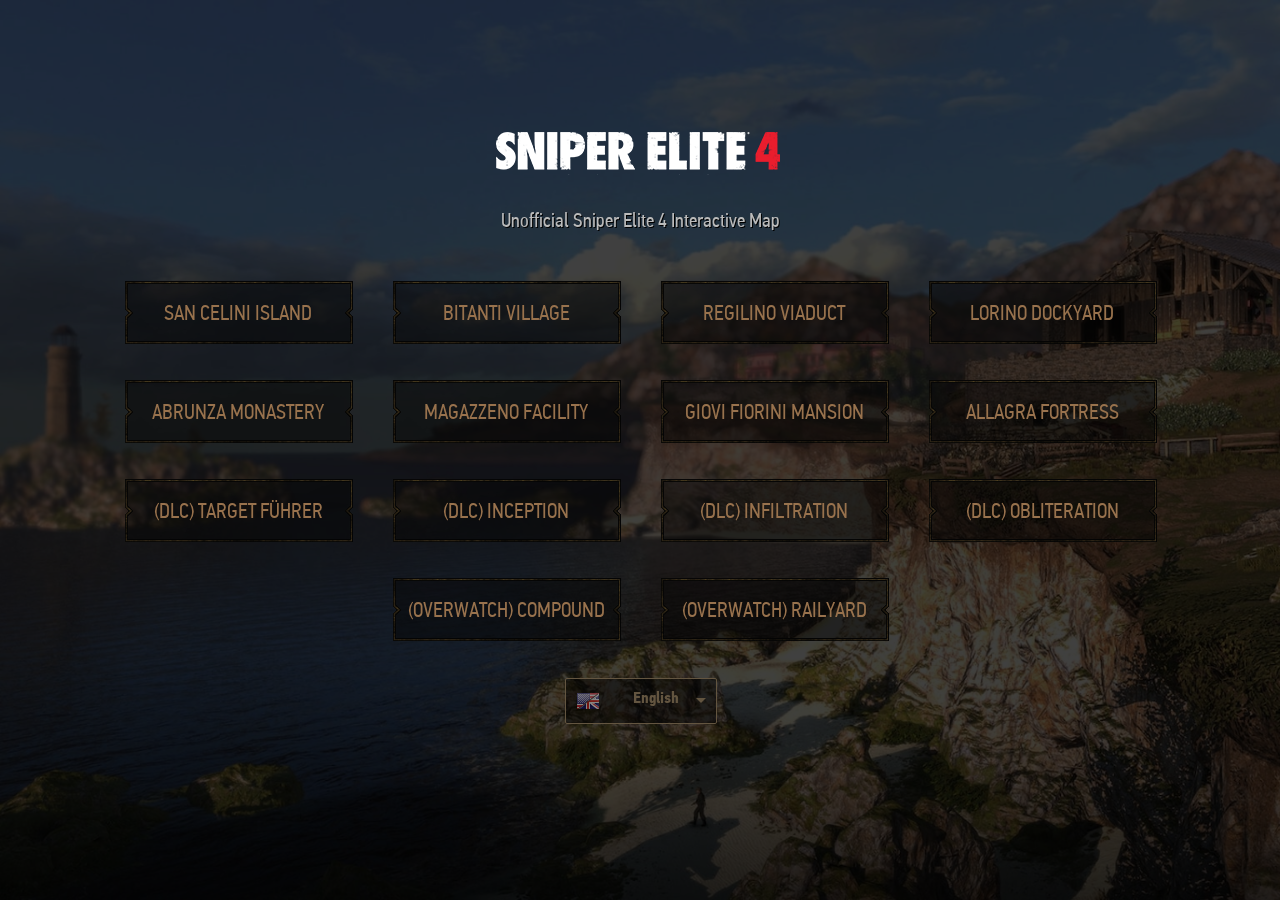
<file: home.html>
<!DOCTYPE html>
<html lang="en">
<head>
    <title>Sniper Elite 4 Interactive Map</title>
    <meta http-equiv="X-UA-Compatible" content="IE=edge"/>
    <meta charset="utf-8"/>
    <meta name="viewport" content="width=device-width,initial-scale=1.0"/>

    <meta property="og:title" content="Sniper Elite 4 Interactive Map"/>
    <meta property="og:type" content="website"/>
    <meta property="og:url" content="http://sniperelite4maps.de"/>
    <meta property="og:image" content="http://se4.frucost.net/files/images/preview.jpg"/>
    <meta property="og:description"
          content="An interactive map with all Sniper Elite 4 collectibles. Includes all collectible documents, as well as deadeye targets (stone eagles), mission markers and generator locations."/>

    <meta name="description"
          content="An interactive map with all Sniper Elite 4 collectibles. Includes all collectible documents, as well as deadeye targets (stone eagles), mission markers and generator locations."/>
    <meta name="keywords"
          content="Sniper Elite 4, Sniper Elite 4 map, Sniper Elite 4 interactive map, collectibles, letters from home, letters to home, last letters, misc. documents, duty rosters, sniper reports, deadeye targets"/>

    <meta name="twitter:card" content="summary_large_image"/>
    <meta name="twitter:title" content="Sniper Elite 4 Interactive Map"/>
    <meta name="twitter:image" content="http://se4.frucost.net/files/images/preview.jpg"/>
    <meta name="twitter:description"
          content="An interactive map with all Sniper Elite 4 collectibles. Includes all collectible documents, as well as deadeye targets (stone eagles), mission markers and generator locations."/>

    <link type="text/css" rel="stylesheet" href="files/styles/home.min.css"/>
    <link type="text/css" rel="stylesheet" href="files/styles/font-awesome.min.css"/>
    <link rel="icon" href="files/images/favicon.png" type="image/png"/>
    <script type="text/javascript" src="files/scripts/vendor.bundle.js"></script>
    <script type="text/javascript" src="files/scripts/lang-global.js"></script>
</head>
<body>
<div class="background">
    <img class="background" id="background" alt="background image"
         src="/files/images/backgrounds/m01-san-celini-island.jpg"/>
    <img class="background" id="background-fade-layer" alt=""
         src="/files/images/backgrounds/m01-san-celini-island.jpg"/>
    <div class="background" id="background-darken-layer"></div>
</div>
<div id="wrap">
    <div id="wrap2">
        <div id="content">
            <div id="logo"></div>
            <div id="text" data-i18n="[html]home.tagline">Unofficial Sniper Elite 4 Interactive Map</div>
            <ul id="nav">
                <li class="enabled" data-map-name="m01-san-celini-island">
                    <a href="a/">
                        <span data-i18n="[html]maps.m01-san-celini-island">San Celini Island</span>
                    </a>
                </li>
                <li class="enabled" data-map-name="m02-bitanti-village">
                    <a href="b/">
                        <span data-i18n="[html]maps.m02-bitanti-village">Bitanti Village</span>
                    </a>
                </li>
                <li class="enabled" data-map-name="m03-regilino-viaduct">
                    <a href="c/">
                        <span data-i18n="[html]maps.m03-regilino-viaduct">Regilino Viaduct</span>
                    </a>
                </li>
                <li class="enabled" data-map-name="m04-lorino-dockyard">
                    <a href="d/">
                        <span data-i18n="[html]maps.m04-lorino-dockyard">Lorino Dockyard</span>
                    </a>
                </li>
                <li class="enabled" data-map-name="m05-abrunza-monastery">
                    <a href="e/">
                        <span data-i18n="[html]maps.m05-abrunza-monastery">Abrunza Monastery</span>
                    </a>
                </li>
                <li class="enabled" data-map-name="m06-magazzeno-facility">
                    <a href="f/">
                        <span data-i18n="[html]maps.m06-magazzeno-facility">Magazzeno Facility</span>
                    </a>
                </li>
                <li class="enabled" data-map-name="m07-giovi-fiorini-mansion">
                    <a href="g/">
                        <span data-i18n="[html]maps.m07-giovi-fiorini-mansion">Giovi Fiorini Mansion</span>
                    </a>
                </li>
                <li class="enabled" data-map-name="m08-allagra-fortress">
                    <a href="h/">
                        <span data-i18n="[html]maps.m08-allagra-fortress">Allagra Fortress</span>
                    </a>
                </li>
                <li class="enabled dlc-map" data-map-name="dlc1-target-fuehrer">
                    <a href="i/">
                        <span data-i18n="[html]maps.dlc1-target-fuehrer">(DLC) Target F&uuml;hrer</span>
                    </a>
                </li>
                <li class="enabled dlc-map" data-map-name="dlc2-inception">
                    <a href="j/">
                        <span data-i18n="[html]maps.dlc2-inception">(DLC) Inception</span>
                    </a>
                </li>
                <li class="enabled dlc-map" data-map-name="dlc3-infiltration">
                    <a href="k/">
                        <span data-i18n="[html]maps.dlc3-infiltration">(DLC) Infiltration</span>
                    </a>
                </li>
                <li class="enabled dlc-map" data-map-name="dlc4-obliteration">
                    <a href="l/">
                        <span data-i18n="[html]maps.dlc4-obliteration">(DLC) Obliteration</span>
                    </a>
                </li>
                <li class="enabled overwatch-map" data-map-name="ow01-compound">
                    <a href="m/">
                        <span data-i18n="[html]maps.ow01-compound">(Overwatch) Compound</span>
                    </a>
                </li>
                <li class="enabled overwatch-map" data-map-name="ow02-railyard">
                    <a href="n/">
                        <span data-i18n="[html]maps.ow02-railyard">(Overwatch) Railyard</span>
                    </a>
                </li>
            </ul>
        </div>
        <div id="lang">
            <div id="lang-switcher"></div>
        </div>
    </div>
    <div id="push"></div>
</div>
<div id="footer">
    <!--TODO-->
</div>
<script type="text/javascript" src="files/scripts/home.js"></script>
</body>
</html>
</file>
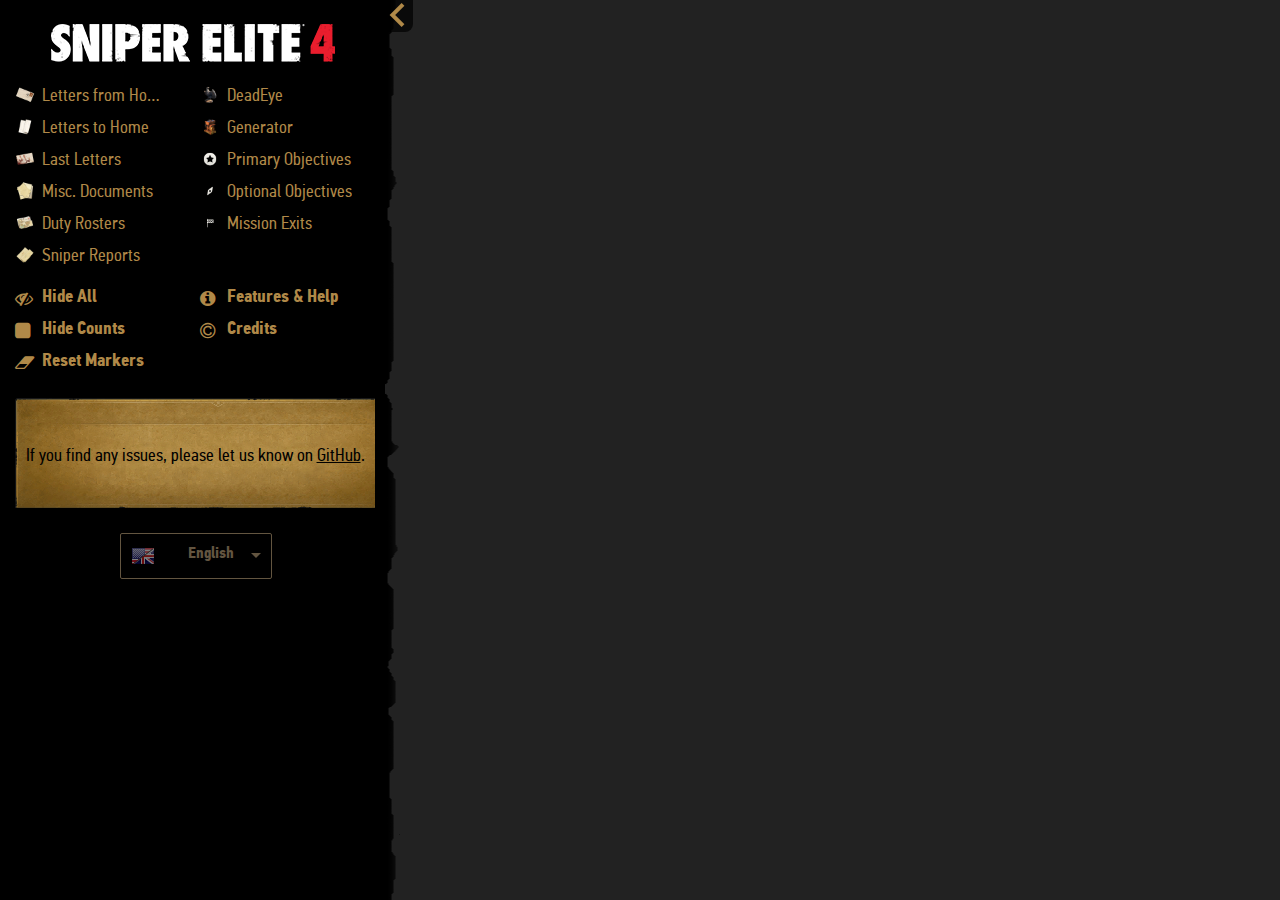
<file: map.html>
<!DOCTYPE html>
<html lang="en">
<head>
    <title>Sniper Elite 4 Interactive Map</title>
    <meta http-equiv="X-UA-Compatible" content="IE=edge"/>
    <meta charset="utf-8"/>
    <meta name="viewport" content="width=device-width,initial-scale=1.0"/>

    <meta property="og:title" content="Sniper Elite 4 Interactive Map"/>
    <meta property="og:type" content="website"/>
    <meta property="og:url" content="http://sniperelite4maps.de"/>
    <meta property="og:image" content="http://se4.frucost.net/files/images/preview.jpg"/>
    <meta property="og:description"
          content="An interactive map with all Sniper Elite 4 collectibles. Includes all collectible documents, as well as deadeye targets (stone eagles), mission markers and generator locations."/>

    <meta name="description"
          content="An interactive map with all Sniper Elite 4 collectibles. Includes all collectible documents, as well as deadeye targets (stone eagles), mission markers and generator locations."/>
    <meta name="keywords"
          content="Sniper Elite 4, Sniper Elite 4 map, Sniper Elite 4 interactive map, collectibles, letters from home, letters to home, last letters, misc. documents, duty rosters, sniper reports, deadeye targets"/>

    <meta name="twitter:card" content="summary_large_image"/>
    <meta name="twitter:title" content="Sniper Elite 4 Interactive Map"/>
    <meta name="twitter:image" content="http://se4.frucost.net/files/images/preview.jpg"/>
    <meta name="twitter:description"
          content="An interactive map with all Sniper Elite 4 collectibles. Includes all collectible documents, as well as deadeye targets (stone eagles), mission markers and generator locations."/>

    <link type="text/css" rel="stylesheet" href="/files/styles/leaflet.css"/>
    <link type="text/css" rel="stylesheet" href="/files/styles/main.min.css"/>
    <link type="text/css" rel="stylesheet" href="/files/styles/font-awesome.min.css"/>
    <link rel="icon" href="/files/images/favicon.png" type="image/png"/>
    <meta name="theme-color" content="#ffffff"/>
    <script type="text/javascript" src="/files/scripts/vendor.bundle.js"></script>
</head>
<body>
<div id="map"></div>
<div id="sidebar-container">
    <div id="sidebar">
        <div id="sidebar-content">
            <a href="../" data-i18n="[title]sidebar.returnToMapSelection" title="Return to Map Selection">
                <div id="logo"></div>
            </a>
            <ul class="key">
                <li><i class="letter-from-home"></i>
                    <div data-i18n="sidebar.letter-from-home">Letters from Home</div>
                </li>
                <li><i class="letter-to-home"></i>
                    <div data-i18n="sidebar.letter-to-home">Letters to Home</div>
                </li>
                <li><i class="last-letter"></i>
                    <div data-i18n="sidebar.last-letter">Last Letters</div>
                </li>
                <li><i class="misc-document"></i>
                    <div data-i18n="sidebar.misc-document">Misc. Documents</div>
                </li>
                <li><i class="duty-roster"></i>
                    <div data-i18n="sidebar.duty-roster">Duty Rosters</div>
                </li>
                <li><i class="sniper-report"></i>
                    <div data-i18n="sidebar.sniper-report">Sniper Reports</div>
                </li>
                <!-- second column -->
                <li><i class="deadeye-target"></i>
                    <div data-i18n="sidebar.deadeye-target">DeadEye</div>
                </li>
                <li><i class="generator"></i>
                    <div data-i18n="sidebar.generator">Generator</div>
                </li>
                <li><i class="objective-primary"></i>
                    <div data-i18n="sidebar.objective-primary">Primary Objectives</div>
                </li>
                <li><i class="objective-optional"></i>
                    <div data-i18n="sidebar.objective-optional">Optional Objectives</div>
                </li>
                <li><i class="objective-exit"></i>
                    <div data-i18n="sidebar.objective-exit">Mission Exits</div>
                </li>
                <li class="none"></li>
            </ul>
            <ul class="key controls">
                <li id="show-all">
                    <i class="fa fa-eye"></i>
                    <div data-i18n="controls.show-all">Show All</div>
                </li>
                <li id="hide-all">
                    <i class="fa fa-eye-slash"></i>
                    <div data-i18n="controls.hide-all">Hide All</div>
                </li>
                <li id="show-counts">
                    <i class="fa fa-check-square"></i>
                    <div data-i18n="controls.show-counts">Show Counts</div>
                </li>
                <li id="hide-counts">
                    <i class="fa fa-square"></i>
                    <div data-i18n="controls.hide-counts">Hide Counts</div>
                </li>
                <li id="reset-tracking">
                    <i class="fa fa-eraser"></i>
                    <div data-i18n="controls.reset-markers">Reset Markers</div>
                </li>
                <li>
                    <a href="https://github.com/lordfiSh/sniperelite4maps" target="_blank">
                        <i class="fa fa-info-circle"></i>
                        <div data-i18n="controls.features">Features &amp; Help</div>
                    </a>
                </li>
                <li class="credits">
                    <i class="fa fa-copyright"></i>
                    <div data-i18n="controls.credits">Credits</div>
                </li>
                <li></li>
            </ul>
            <div id="note">
            <span id="note-msg">
				If you find any issues, please let us know on
                <a href="https://github.com/lordfiSh/sniperelite4maps/issues" target="_blank">GitHub</a>.
            </span>
            </div>
            <div id="lang">
                <div id="lang-switcher"></div>
            </div>
        </div>
        <div id="copyright">
            <!--TODO-->
        </div>
    </div>
    <div id="sidebar-border"></div>
</div>
<div id="sidebar-toggle"></div>
<div id="mobile-warning" data-i18n="misc.portraitWarn"></div>
<div id="info-container">
    <div id="info-fade-intro"></div>
    <div id="info-content"></div>
    <div id="info-fade-outro"></div>
</div>
<script type="text/javascript" src="/files/scripts/lang-global.js"></script>
<script type="text/javascript" src="/files/scripts/shared.js"></script>
</body>
</html>
</file>
<file: files/styles/leaflet.css>
/* required styles */

.leaflet-map-pane,
.leaflet-tile,
.leaflet-marker-icon,
.leaflet-marker-shadow,
.leaflet-tile-pane,
.leaflet-tile-container,
.leaflet-overlay-pane,
.leaflet-shadow-pane,
.leaflet-marker-pane,
.leaflet-popup-pane,
.leaflet-overlay-pane svg,
.leaflet-zoom-box,
.leaflet-image-layer,
.leaflet-layer {
	position: absolute;
	left: 0;
	top: 0;
	}
.leaflet-container {
	overflow: hidden;
	-ms-touch-action: none;
	touch-action: none;
	}
.leaflet-tile,
.leaflet-marker-icon,
.leaflet-marker-shadow {
	-webkit-user-select: none;
	   -moz-user-select: none;
	        user-select: none;
	-webkit-user-drag: none;
	}
.leaflet-marker-icon,
.leaflet-marker-shadow {
	display: block;
	}
/* map is broken in FF if you have max-width: 100% on tiles */
.leaflet-container img {
	max-width: none !important;
	}
/* stupid Android 2 doesn't understand "max-width: none" properly */
.leaflet-container img.leaflet-image-layer {
	max-width: 15000px !important;
	}
.leaflet-tile {
	filter: inherit;
	visibility: hidden;
	}
.leaflet-tile-loaded {
	visibility: inherit;
	}
.leaflet-zoom-box {
	width: 0;
	height: 0;
	}
/* workaround for https://bugzilla.mozilla.org/show_bug.cgi?id=888319 */
.leaflet-overlay-pane svg {
	-moz-user-select: none;
	}

.leaflet-tile-pane    { z-index: 2; }
.leaflet-objects-pane { z-index: 3; }
.leaflet-overlay-pane { z-index: 4; }
.leaflet-shadow-pane  { z-index: 5; }
.leaflet-marker-pane  { z-index: 6; }
.leaflet-popup-pane   { z-index: 7; }

.leaflet-vml-shape {
	width: 1px;
	height: 1px;
	}
.lvml {
	behavior: url(#default#VML);
	display: inline-block;
	position: absolute;
	}


/* control positioning */

.leaflet-control {
	position: relative;
	z-index: 7;
	pointer-events: auto;
	}
.leaflet-top,
.leaflet-bottom {
	position: absolute;
	z-index: 1000;
	pointer-events: none;
	}
.leaflet-top {
	top: 0;
	}
.leaflet-right {
	right: 0;
	}
.leaflet-bottom {
	bottom: 0;
	}
.leaflet-left {
	left: 0;
	}
.leaflet-control {
	float: left;
	clear: both;
	}
.leaflet-right .leaflet-control {
	float: right;
	}
.leaflet-top .leaflet-control {
	margin-top: 10px;
	}
.leaflet-bottom .leaflet-control {
	margin-bottom: 10px;
	}
.leaflet-left .leaflet-control {
	margin-left: 10px;
	}
.leaflet-right .leaflet-control {
	margin-right: 10px;
	}


/* zoom and fade animations */

.leaflet-fade-anim .leaflet-tile,
.leaflet-fade-anim .leaflet-popup {
	opacity: 0;
	-webkit-transition: opacity 0.2s linear;
	   -moz-transition: opacity 0.2s linear;
	     -o-transition: opacity 0.2s linear;
	        transition: opacity 0.2s linear;
	}
.leaflet-fade-anim .leaflet-tile-loaded,
.leaflet-fade-anim .leaflet-map-pane .leaflet-popup {
	opacity: 1;
	}

.leaflet-zoom-anim .leaflet-zoom-animated {
	-webkit-transition: -webkit-transform 0.25s cubic-bezier(0,0,0.25,1);
	   -moz-transition:    -moz-transform 0.25s cubic-bezier(0,0,0.25,1);
	     -o-transition:      -o-transform 0.25s cubic-bezier(0,0,0.25,1);
	        transition:         transform 0.25s cubic-bezier(0,0,0.25,1);
	}
.leaflet-zoom-anim .leaflet-tile,
.leaflet-pan-anim .leaflet-tile,
.leaflet-touching .leaflet-zoom-animated {
	-webkit-transition: none;
	   -moz-transition: none;
	     -o-transition: none;
	        transition: none;
	}

.leaflet-zoom-anim .leaflet-zoom-hide {
	visibility: hidden;
	}


/* cursors */

.leaflet-clickable {
	cursor: pointer;
	}
.leaflet-container {
	cursor: -webkit-grab;
	cursor:    -moz-grab;
	}
.leaflet-popup-pane,
.leaflet-control {
	cursor: auto;
	}
.leaflet-dragging .leaflet-container,
.leaflet-dragging .leaflet-clickable {
	cursor: move;
	cursor: -webkit-grabbing;
	cursor:    -moz-grabbing;
	}


/* visual tweaks */

.leaflet-container {
	background: #ddd;
	outline: 0;
	}
.leaflet-container a {
	color: #0078A8;
	}
.leaflet-container a.leaflet-active {
	outline: 2px solid orange;
	}
.leaflet-zoom-box {
	border: 2px dotted #38f;
	background: rgba(255,255,255,0.5);
	}


/* general typography */
.leaflet-container {
	font: 12px/1.5 "Helvetica Neue", Arial, Helvetica, sans-serif;
	}


/* general toolbar styles */

.leaflet-bar {
	box-shadow: 0 1px 5px rgba(0,0,0,0.65);
	border-radius: 4px;
	}
.leaflet-bar a,
.leaflet-bar a:hover {
	background-color: #fff;
	border-bottom: 1px solid #ccc;
	width: 26px;
	height: 26px;
	line-height: 26px;
	display: block;
	text-align: center;
	text-decoration: none;
	color: black;
	}
.leaflet-bar a,
.leaflet-control-layers-toggle {
	background-position: 50% 50%;
	background-repeat: no-repeat;
	display: block;
	}
.leaflet-bar a:hover {
	background-color: #f4f4f4;
	}
.leaflet-bar a:first-child {
	border-top-left-radius: 4px;
	border-top-right-radius: 4px;
	}
.leaflet-bar a:last-child {
	border-bottom-left-radius: 4px;
	border-bottom-right-radius: 4px;
	border-bottom: none;
	}
.leaflet-bar a.leaflet-disabled {
	cursor: default;
	background-color: #f4f4f4;
	color: #bbb;
	}

.leaflet-touch .leaflet-bar a {
	width: 30px;
	height: 30px;
	line-height: 30px;
	}


/* zoom control */

.leaflet-control-zoom-in,
.leaflet-control-zoom-out {
	font: bold 18px 'Lucida Console', Monaco, monospace;
	text-indent: 1px;
	}
.leaflet-control-zoom-out {
	font-size: 20px;
	}

.leaflet-touch .leaflet-control-zoom-in {
	font-size: 22px;
	}
.leaflet-touch .leaflet-control-zoom-out {
	font-size: 24px;
	}


/* layers control */

.leaflet-control-layers {
	box-shadow: 0 1px 5px rgba(0,0,0,0.4);
	background: #fff;
	border-radius: 5px;
	}
.leaflet-control-layers-toggle {
	background-image: url(images/layers.png);
	width: 36px;
	height: 36px;
	}
.leaflet-retina .leaflet-control-layers-toggle {
	background-image: url(images/layers-2x.png);
	background-size: 26px 26px;
	}
.leaflet-touch .leaflet-control-layers-toggle {
	width: 44px;
	height: 44px;
	}
.leaflet-control-layers .leaflet-control-layers-list,
.leaflet-control-layers-expanded .leaflet-control-layers-toggle {
	display: none;
	}
.leaflet-control-layers-expanded .leaflet-control-layers-list {
	display: block;
	position: relative;
	}
.leaflet-control-layers-expanded {
	padding: 6px 10px 6px 6px;
	color: #333;
	background: #fff;
	}
.leaflet-control-layers-selector {
	margin-top: 2px;
	position: relative;
	top: 1px;
	}
.leaflet-control-layers label {
	display: block;
	}
.leaflet-control-layers-separator {
	height: 0;
	border-top: 1px solid #ddd;
	margin: 5px -10px 5px -6px;
	}


/* attribution and scale controls */

.leaflet-container .leaflet-control-attribution {
	background: #fff;
	background: rgba(255, 255, 255, 0.7);
	margin: 0;
	}
.leaflet-control-attribution,
.leaflet-control-scale-line {
	padding: 0 5px;
	color: #333;
	}
.leaflet-control-attribution a {
	text-decoration: none;
	}
.leaflet-control-attribution a:hover {
	text-decoration: underline;
	}
.leaflet-container .leaflet-control-attribution,
.leaflet-container .leaflet-control-scale {
	font-size: 11px;
	}
.leaflet-left .leaflet-control-scale {
	margin-left: 5px;
	}
.leaflet-bottom .leaflet-control-scale {
	margin-bottom: 5px;
	}
.leaflet-control-scale-line {
	border: 2px solid #777;
	border-top: none;
	line-height: 1.1;
	padding: 2px 5px 1px;
	font-size: 11px;
	white-space: nowrap;
	overflow: hidden;
	-moz-box-sizing: content-box;
	     box-sizing: content-box;

	background: #fff;
	background: rgba(255, 255, 255, 0.5);
	}
.leaflet-control-scale-line:not(:first-child) {
	border-top: 2px solid #777;
	border-bottom: none;
	margin-top: -2px;
	}
.leaflet-control-scale-line:not(:first-child):not(:last-child) {
	border-bottom: 2px solid #777;
	}

.leaflet-touch .leaflet-control-attribution,
.leaflet-touch .leaflet-control-layers,
.leaflet-touch .leaflet-bar {
	box-shadow: none;
	}
.leaflet-touch .leaflet-control-layers,
.leaflet-touch .leaflet-bar {
	border: 2px solid rgba(0,0,0,0.2);
	background-clip: padding-box;
	}


/* popup */

.leaflet-popup {
	position: absolute;
	text-align: center;
	}
.leaflet-popup-content-wrapper {
	padding: 1px;
	text-align: left;
	border-radius: 12px;
	}
.leaflet-popup-content {
	margin: 13px 19px;
	line-height: 1.4;
	}
.leaflet-popup-content p {
	margin: 18px 0;
	}
.leaflet-popup-tip-container {
	margin: 0 auto;
	width: 40px;
	height: 20px;
	position: relative;
	overflow: hidden;
	}
.leaflet-popup-tip {
	width: 17px;
	height: 17px;
	padding: 1px;

	margin: -10px auto 0;

	-webkit-transform: rotate(45deg);
	   -moz-transform: rotate(45deg);
	    -ms-transform: rotate(45deg);
	     -o-transform: rotate(45deg);
	        transform: rotate(45deg);
	}
.leaflet-popup-content-wrapper,
.leaflet-popup-tip {
	background: white;

	box-shadow: 0 3px 14px rgba(0,0,0,0.4);
	}
.leaflet-container a.leaflet-popup-close-button {
	position: absolute;
	top: 0;
	right: 0;
	padding: 4px 4px 0 0;
	text-align: center;
	width: 18px;
	height: 14px;
	font: 16px/14px Tahoma, Verdana, sans-serif;
	color: #c3c3c3;
	text-decoration: none;
	font-weight: bold;
	background: transparent;
	}
.leaflet-container a.leaflet-popup-close-button:hover {
	color: #999;
	}
.leaflet-popup-scrolled {
	overflow: auto;
	border-bottom: 1px solid #ddd;
	border-top: 1px solid #ddd;
	}

.leaflet-oldie .leaflet-popup-content-wrapper {
	zoom: 1;
	}
.leaflet-oldie .leaflet-popup-tip {
	width: 24px;
	margin: 0 auto;

	-ms-filter: "progid:DXImageTransform.Microsoft.Matrix(M11=0.70710678, M12=0.70710678, M21=-0.70710678, M22=0.70710678)";
	filter: progid:DXImageTransform.Microsoft.Matrix(M11=0.70710678, M12=0.70710678, M21=-0.70710678, M22=0.70710678);
	}
.leaflet-oldie .leaflet-popup-tip-container {
	margin-top: -1px;
	}

.leaflet-oldie .leaflet-control-zoom,
.leaflet-oldie .leaflet-control-layers,
.leaflet-oldie .leaflet-popup-content-wrapper,
.leaflet-oldie .leaflet-popup-tip {
	border: 1px solid #999;
	}


/* div icon */

.leaflet-div-icon {
	background: #fff;
	border: 1px solid #666;
	}
</file>
<file: files/styles/home.min.css>
@font-face {
    font-family: 'PFDinTextCondPro';
    src: url('../fonts/2B84B5_0_0.eot');
    src: url('../fonts/2B84B5_0_0.eot?#iefix') format("embedded-opentype"), url('../fonts/2B84B5_0_0.woff') format("woff"), url('../fonts/2B84B5_0_0.ttf') format("truetype");
    font-weight: bold;
    font-style: normal
}

@font-face {
    font-family: 'PFDinTextCondPro';
    src: url('../fonts/2B84B5_1_0.eot');
    src: url('../fonts/2B84B5_1_0.eot?#iefix') format("embedded-opentype"), url('../fonts/2B84B5_1_0.woff') format("woff"), url('../fonts/2B84B5_1_0.ttf') format("truetype");
    font-weight: normal;
    font-style: normal
}

@font-face {
    font-family: 'PFDinTextCondPro';
    src: url('../fonts/2B84B5_2_0.eot');
    src: url('../fonts/2B84B5_2_0.eot?#iefix') format("embedded-opentype"), url('../fonts/2B84B5_2_0.woff') format("woff"), url('../fonts/2B84B5_2_0.ttf') format("truetype");
    font-weight: normal;
    font-style: italic
}

* {
    margin: 0;
    padding: 0;
    -webkit-touch-callout: none;
    -webkit-user-select: none;
    -khtml-user-select: none;
    -moz-user-select: none;
    -ms-user-select: none;
    user-select: none;
    outline: 0;
}

html, body {
    height: 100%;
}

body {
    background: transparent;
    font-family: 'PFDinTextCondPro', Arial, sans-serif;
}

div#wrap {
    min-height: 100%;
    height: 100%;
    margin: 0 auto -40px;
    display: table;
    width: 100%;
}

div#wrap2 {
    display: table-cell;
    vertical-align: middle;
    padding-bottom: 60px;
}

.background {
    z-index: -1;
    position: fixed;
    width: 100%;
    height: 100%;
    object-fit: cover;
}

img#background {
    z-index: -2;
}

img#background-fade-layer {
    z-index: -1;
    opacity: 0;
}

div#background-darken-layer {
    background: black;
    opacity: 0.75;
}

div#content {
    margin: 0 auto 30px auto;
}

div#text {
    color: #bbb;
    text-align: center;
    font-size: 20px;
    margin: 25px 0 20px 0;
    text-shadow: 1px 1px #000;
    cursor: default;
}

div#logo {
    margin: 10px auto 10px auto;
    background: url('../images/logo.png') no-repeat;
    width: 300px;
    height: 60px;
}

ul#nav {
    text-align: center;
    max-width: 1300px;
    margin: auto;
}

ul#nav li {
    display: inline-block;
    margin: 20px 10px 0 10px;
    width: 245px;
    height: 79px;
    background: url('../images/homenav.png') bottom no-repeat;
    text-transform: uppercase;
    line-height: 80px;
    font-size: 21px;
    cursor: pointer;
}

#nav li a {
    display: inline-block;
    width: 100%;
    height: 100%;
    text-decoration: none;
    color: #98724d;
}

#nav li a span {
    padding: 0 20px;
    display: inline-block;
    vertical-align: middle;
    line-height: 20px;
}

#nav li a img {
    position: absolute;
    bottom: -10px;
    right: 0;
    width: 160px;
    opacity: 0;
    left: 0;
    margin: auto;
    transition: all 300ms ease-in;
}

#nav li.enabled:hover a {
    color: #020202;
}

#nav li:hover a img {
    opacity: 0.7;
    bottom: -4px;
}

#nav li.enabled:hover {
    background-position: top;
}

#nav li.disabled {
    opacity: 0.5;
    cursor: not-allowed;
}

div#search-wrapper {
    width: 100%;
    max-width: 1024px;
    font-family: 'PFDinTextCondPro', Arial, sans-serif;
    font-size: 20px;
    margin: 30px auto 0px auto;
}

div#search-input-wrapper {
    background: #1d1304;
    background: linear-gradient(to right, #1d1304 0%, #050505 100%);
    width: 300px;
    margin: auto;
    color: #917A4E;
    text-shadow: 0px 0px 10px #1D170D;
    border: 1px solid #1F1408;
    height: 35px;
    line-height: 32px;
    border-radius: 2px;
}

div.sticky {
    position: fixed;
    top: 0px;
    left: 50%;
    margin-left: -151px !important;
    background: rgba(0, 0, 0, 0.7);
}

div#search-input-wrapper .fa-search {
    padding-left: 10px;
}

div#search-input-wrapper .fa-times {
    padding-right: 10px;
    cursor: pointer;
}

div#search-input-container {
    width: 100%;
    height: 26px;
}

div#search-input-wrapper > input {
    width: 244px;
    padding-left: 10px;
    border: none;
    background: none;
    color: #B0A693;
    font-family: 'PFDinTextCondPro', Arial, sans-serif;
    font-size: 20px;
}

div#search-input-wrapper > input::-webkit-input-placeholder {
    color: #5D5344;
}

div#search-input-wrapper > input:-moz-placeholder {
    color: #5D5344;
}

div#search-input-wrapper > input::-moz-placeholder {
    color: #5D5344;
}

div#search-input-wrapper > input:-ms-input-placeholder {
    color: #5D5344;
}

div#search-results-wrapper {
    width: 100%;
    padding-top: 10px;
}

ul#results {
    width: 100%;
    list-style-type: none;
    text-align: left;
}

ul#results > li {
    width: 100%;
    margin-bottom: 10px;
    color: #635540;
}

ul#results > li > div > a {
    text-transform: uppercase;
    margin: -0.35em 0 0.25em;
    font-size: 20px;
    color: #F0CB0B;
    text-decoration: none;
}

div.searchDescription {
    width: 100%;
    display: table;
    table-layout: fixed;
}

div.truncated {
    white-space: nowrap;
    overflow: hidden;
    text-overflow: ellipsis;
}

div#footer, div#push {
    height: 40px;
}

div#footer {
    font-size: 13px;
    text-align: center;
    color: #999;
    cursor: default;
    padding: 0 10px;
    max-width: 765px;
    margin: 0 auto;
}

div#footer > span > a,
div#footer > span > a:visited,
div#footer > span > a:active {
    color: #bbb;
    text-decoration: none;
}

div#lang {
    text-align: center;
    height: 50px;
}

div#lang-switcher {
    margin: 0 auto;
}

div#lang-switcher .dd-select {
    background: rgba(0, 0, 0, 0.5) !important;
    border: solid 1px #635540;
    color: #635540;
}

div#lang-switcher .dd-pointer-down {
    border-top: solid 5px #635540;
}

div#lang-switcher .dd-pointer-up {
    border-bottom: solid 5px #635540 !important
}

div#lang-switcher .dd-selected-image, div#lang-switcher .dd-option-image {
    opacity: 0.5;
}

div#lang-switcher .dd-options {
    background: rgba(0, 0, 0, 0) !important;
    border: solid 1px #635540;
    box-shadow: none;
    line-height: 22px;
}

div#lang-switcher .dd-options > li {
    border-bottom: solid 1px #635540;
}

div#lang-switcher .dd-options > li:last-child {
    border-bottom: none;
}

div#lang-switcher .dd-option {
    background: rgba(0, 0, 0, 0.9) !important;
    color: #635540;
    border: none;
}

div#lang-switcher .dd-option:hover {
    background: rgba(33, 29, 24, 0.95) !important;
    color: #907854;
}

div#lang-switcher .dd-selected-text, div#lang-switcher .dd-option-text {
    cursor: pointer;
}

div#footer > a:hover {
    color: #ddd;
    text-decoration: underline;
}

i.close-search {
    display: none;
}

@media all and (max-width: 800px) {
    body {
        background-position: right center;
    }
}

@media all and (max-width: 1075px) {
    div#content {
        max-width: 800px;
    }
}
</file>
<file: files/styles/main.min.css>
@font-face {
	font-family: 'PFDinTextCondPro';
	src: url('../fonts/2B84B5_0_0.eot');
	src: url('../fonts/2B84B5_0_0.eot?#iefix') format("embedded-opentype"), url('../fonts/2B84B5_0_0.woff') format("woff"), url('../fonts/2B84B5_0_0.ttf') format("truetype");
	font-weight: bold;
	font-style: normal
}
@font-face {
	font-family: 'PFDinTextCondPro';
	src: url('../fonts/2B84B5_1_0.eot');
	src: url('../fonts/2B84B5_1_0.eot?#iefix') format("embedded-opentype"), url('../fonts/2B84B5_1_0.woff') format("woff"), url('../fonts/2B84B5_1_0.ttf') format("truetype");
	font-weight: normal;
	font-style: normal
}
@font-face {
	font-family: 'PFDinTextCondPro';
	src: url('../fonts/2B84B5_2_0.eot');
	src: url('../fonts/2B84B5_2_0.eot?#iefix') format("embedded-opentype"), url('../fonts/2B84B5_2_0.woff') format("woff"), url('../fonts/2B84B5_2_0.ttf') format("truetype");
	font-weight: normal;
	font-style: italic
}
* {
	-webkit-touch-callout: none;
	-webkit-user-select: none;
	-khtml-user-select: none;
	-moz-user-select: none;
	-ms-user-select: none;
	user-select: none;
}
html, body {
	height: 100%;
	padding: 0;
	margin: 0;
	overflow: hidden;
}
div#map {
	position: absolute;
	top: 0;
	right: 0;
	bottom: 0;
	left: 375px;
}
div#sidebar-container {
	position: relative;
	width: 400px;
	height: 100%;
}
div#sidebar {
	position: absolute;
	width: 360px;
	top: 0;
	bottom: 0;
	right: 15px;
	background: #000;
	padding: 15px 10px 0px 15px;
	font-family: 'PFDinTextCondPro', Arial, sans-serif;
	color: #fff;
	overflow: hidden;
	outline: none;
}
div#sidebar-border {
	position: absolute;
	width: 15px;
	background-repeat: repeat-y;
	background-image: url('../images/border.png');
	top: 0;
	right: 0;
	bottom: 0;
}
div#sidebar-content > span.tooltip {
    background: rgb(0, 0, 0);
    background: rgba(0, 0, 0, 0.7);
    background-clip: padding-box;
    border-color: rgb(0, 0, 0);
    border-color: rgba(0, 0, 0, 0.7);
    border-radius: 4px;
    border-style: solid;
    border-width: 4px;
    color: #F0CB0B;
    display: none;
    font: 20px 'PFDinTextCondPro', Arial, sans-serif;
    padding: 1px 6px;
    position: absolute;
    -webkit-user-select: none;
    -moz-user-select: none;
    -ms-user-select: none;
    user-select: none;
    pointer-events: none;
    z-index: 6;
		max-width:100px;
		white-space: pre-wrap;      /* CSS3 */
		white-space: -moz-pre-wrap; /* Firefox */
		white-space: -pre-wrap;     /* Opera <7 */
		white-space: -o-pre-wrap;   /* Opera 7 */
		word-wrap: break-word;      /* IE */
}
div#logo {
	width: 300px;
	height: 50px;
    margin-left: auto;
    margin-right: auto;
	margin-bottom: 10px;
	background: url('../images/logo.png') no-repeat;
}
ul.key {
	list-style-type: none;
	margin: 20px 0 0 0;
	padding: 0;
	-webkit-column-count: 2;
	-moz-column-count: 2;
	-ms-column-count: 2;
	-o-column-count: 2;
	column-count: 2;
	-webkit-column-gap: 10px;
	-moz-column-gap: 10px;
	-ms-column-gap: 10px;
	-o-column-gap: 10px;
	column-gap: 10px;
	columns: 2;
}
ul.key > li,
ul.key > li > a {
	color: #B08948;
	font-size: 18px;
	height: 32px;
	cursor: pointer;
	text-decoration: none;
}
ul.key > li > a {
	display: block;
}
ul.key > li:hover,
ul.key > li:hover > a {
	color: #F0CB0B;
}
ul.key > li > i,
ul.key > li > a > i {
	width: 20px;
	height: 20px;
	background-position: center center;
	background-repeat: no-repeat;
	background-size: contain;
	float: left;
	margin-right: 7px;
	line-height: 25px;
}
ul.key > li > div, ul.key > li > a > div {
	line-height: 21px;
	white-space: nowrap;
	width: 125px;
	overflow: hidden;
	text-overflow: ellipsis;
	float: left;
}
ul.controls > li > div, ul.controls > li > a > div {
	width: 148px;
}
ul.key > li > div.pill {
	background-color:#97702F;
	box-shadow: 1px 1px 3px #000000 inset;
	padding:2px 3px 0px 4px;
	color:#000000;
	border-radius:7px;
	font-size: 11px;
	line-height: 17px;
	max-width: 15px;
	float: left;
	text-align: center;
}
ul.key > li:after {
	clear: both;
}
ul.key > li.layer-disabled > div {
	text-decoration: line-through;
	filter: alpha(opacity=60);
	-moz-opacity: 0.6;
	-khtml-opacity: 0.6;
	opacity: 0.6;
}
ul.key > li.layer-disabled {
	filter: alpha(opacity=90);
	-moz-opacity: 0.9;
	-khtml-opacity: 0.9;
	opacity: 0.9;
}
ul.key > li.layer-disabled > i {
	filter: alpha(opacity=60);
	-moz-opacity: 0.6;
	-khtml-opacity: 0.6;
	opacity: 0.6;
}
ul.controls {
	margin: 10px 0 10px 0;
	font-weight: bold;
}
ul.key  li.none {
	cursor: default;
}
div#note {
	background: url('../images/paperfull.png') no-repeat;
	color: #000;
	font-size: 18px;
	text-align: center;
	margin-top: 15px;
	margin-bottom: 5px;
	height: 110px;
	line-height: 110px;
}
div#note span#note-msg {
	display: inline-block;
	vertical-align: middle;
	line-height: normal;
}
div#note a {
	color: #000;
}
div#note a:hover {
	color: #000;
	text-decoration: none;
}
div#sfw {
	font-size: 14px;
	text-align: center;
}
div#sfw a {
	color: #B08948;
	text-decoration: none;
}
div#sfw a.original {
	font-size: 12px;
	display: none;
}
div#sfw a:hover {
	color: #F0CB0B;
	text-decoration: underline;
}
div#lang {
	text-align:center;
}
div#lang-switcher {
	margin: 25px auto 0;
}
div#lang-switcher .dd-select {
	background:rgba(0, 0, 0, 0) !important;
	border: solid 1px #635540;
	color: #635540;
}
div#lang-switcher .dd-pointer-down {
	border-top: solid 5px #635540;
}
div#lang-switcher .dd-pointer-up {
	border-bottom: solid 5px #635540 !important
}
div#lang-switcher .dd-selected-image, div#lang-switcher .dd-option-image {
	opacity: 0.5;
}
div#lang-switcher .dd-options {
	background:rgba(0, 0, 0, 0) !important;
	border: solid 1px #635540;
	box-shadow: none;
	line-height: 22px;
}
div#lang-switcher .dd-options > li {
	border-bottom: solid 1px #635540;
}
div#lang-switcher .dd-options > li:last-child {
	border-bottom: none;
}
div#lang-switcher .dd-option {
	background:rgba(0, 0, 0, 0.9) !important;
	color: #635540;
	border: none;
}
div#lang-switcher .dd-option:hover {
	background: rgba(33, 29, 24, 0.95) !important;
	color: #907854;
}
div#lang-switcher .dd-selected-text, div#lang-switcher .dd-option-text {
	cursor: pointer;
}
div#copyright {
	font-size: 13px;
	text-align: center;
	color: #999;
	margin-top: 15px;
	margin-bottom: 5px;
	width: 360px;
	position: absolute;
	bottom: 5px;
}
div#copyright a,
div#copyright a:visited,
div#copyright a:active {
	color: #bbb;
	text-decoration: none;
}
div#copyright a:hover {
	color: #ddd;
	text-decoration: underline;
}
div#info-container {
	position: absolute;
	left: 380px;
	bottom: 0;
	width: 620px;
	font-family: 'PFDinTextCondPro', Arial, sans-serif;
	color: #AF834E;
	z-index: 2;
	display: none;
}
div#info-container a {
	color: #B08948;
}
div#info-container.full-width {
	left: 0px;
	width: 100%;
}
div#info-container.full-width div#info-content {
	width: auto;
}
div#info-container.full-width div#info-fade-outro {
	display: none;
}
div#info-content {
	width: 520px;
	margin-left: 20px;
	background: rgba(0, 0, 0, 0.7);
	padding-bottom: 10px;
	font-size: 18px;
	line-height: 21px;
	cursor: default;
	max-height: 100px;
}
div#info-content small {
	display: block;
	margin-top: 4px;
	line-height: 15px;
	font-size: 14px;
	font-style: italic;
}
div#info-fade-intro {
	position: absolute;
	left: 0;
	bottom: 0;
	height: 100%;
	width: 20px;
	background: rgb(0, 0, 0);
	background: rgba(0, 0, 0, 0.7);
	background: linear-gradient(to right, rgba(0, 0, 0, 1), rgba(0, 0, 0, 0.7));
}
div#info-fade-outro {
	position: absolute;
	right: 0;
	bottom: 0;
	height: 100%;
	width: 80px;
	background: linear-gradient(to right, rgba(0, 0, 0, 0.7), rgba(0, 0, 0, 0));
}
div#info-content h1 {
	text-transform: uppercase;
	margin: 0;
	padding: 10px 0 5px 0;
	font-size: 20px;
}
.activeEasyButton {
	background-color: rgba(128,128,128,0.5) !important;
}
div#note-popup input, div#note-popup textarea {
	font-family: 'PFDinTextCondPro', Arial, sans-serif;
	color: #F0CB0B;
	background: rgba(0, 0, 0, 0);
	border: none;
	width:100%;
	font-size:18px;
	padding-left:10px;
	display:table-cell;
}
div#note-popup button {
	font-family: 'PFDinTextCondPro', Arial, sans-serif;
	color:#000000;
	background-color:#97702F;
	border-color:#B08948;
	margin-left:5px;
	padding:2px 3px 0px 4px;
	border-radius:7px;
	font-size:18px;
	cursor:pointer;
}
div#note-popup button:disabled {
	opacity: 0.5;
}
div#note-popup div.note-row {
	width:100%;
	display:table;
}
div#note-popup label.label {
	display:table-cell;
	width:1px;
	font-weight:bold;
}
div#note-popup label.top {
	vertical-align: top;
	padding-top: 4px;
}
div#title {
	position: absolute;
	width: 200px;
	height: 54px;
	margin-left: auto;
	margin-right: auto;
	top: 10px;
	left: 0;
	right: 0;
	z-index: 1;
	background: url('../images/paper.png') no-repeat;
	font-family: 'PFDinTextCondPro', Arial, sans-serif;
	color: #000;
	font-size: 24px;
	text-align: center;
	line-height: 52px;
}
div#mobile-warning {
	display: none;
}
div#sidebar-toggle {
	display: block;
	position: absolute;
	left: 385px;
	top: 0px;
	background: rgba(0, 0, 0, .7) url(../images/sidebarhide.png) no-repeat 0px 3px;
	border-bottom-right-radius: 8px;
	width: 28px;
	height: 32px;
	cursor: pointer;
}
div#sidebar-toggle.show-sidebar {
	left: 0px;
	background-position: -22px 3px;
}
div#popup-wrap {
	display: flex;
	position: absolute;
	top: 0;
	bottom: 0;
	left: 0;
	right: 0;
	flex-wrap: wrap;
	justify-content: space-around;
	align-items: center;
	/*vertical-align: middle;*/
	max-width: 600px;
	margin: 0 auto;
	z-index: 8;
}
div#popup-wrap #popup-border {
	position: relative;
	background: #0E0E0F;
	padding: 5px;
	-webkit-box-shadow: 0px 0px 10px 1px rgba(0,0,0,0.75);
	-moz-box-shadow: 0px 0px 10px 1px rgba(0,0,0,0.75);
	box-shadow: 0px 0px 10px 1px rgba(0,0,0,0.75);
}
div#popup-wrap #popup-content {
	position: relative;
	border: 1px solid #393128;
	padding: 20px;
	color: #796C56;
	max-height: 400px;
	font-family: 'PFDinTextCondPro', Arial, sans-serif;
}
div#popup-wrap #popup-content a {
	color: #8C8068;
	text-decoration: none;
}
div#popup-wrap #popup-content a:hover {
	text-decoration: underline;
}
div#popup-wrap h1 {
	text-transform: uppercase;
	margin: -0.35em 0 0.25em;
	font-size: 2em;
	text-align: center;
	color: #635540;
}
div#popup-wrap h3 {
	margin: 0;
	padding: 0;
}
div#popup-wrap hr {
	height: 1px;
	background: -webkit-gradient(linear, 0 0, 100% 0, from(rgba(0, 0, 0, 0)), color-stop(0.5, #635540), to(rgba(0, 0, 0, 0)));
	background: -webkit-linear-gradient(left, rgba(0, 0, 0, 0), #635540, rgba(0, 0, 0, 0));
	background: -moz-linear-gradient(left, rgba(0, 0, 0, 0), #635540, rgba(0, 0, 0, 0));
	background: -o-linear-gradient(left, rgba(0, 0, 0, 0), #635540, rgba(0, 0, 0, 0));
	background: linear-gradient(left, rgba(0, 0, 0, 0), #635540, rgba(0, 0, 0, 0));
	border: 0;
}
div#popup-wrap img#popup-close {
	position: absolute;
	top: 4px;
	right: 4px;
	width: 20px;
	height: 20px;
	z-index: 10;
	cursor: pointer;
}
@media all and (max-width: 768px) {
	div#logo {
		width: 140px;
		height: 20px;
		background: url('../images/logo-small.png') no-repeat;
		margin-left: 20px;
	}
	div#sidebar {
		width: 180px;
	}
	div#sidebar-toggle {
		left: 205px;
	}
	div#sidebar-container {
		width: 220px;
	}
	div#map {
		left: 205px;
	}
	ul.key {
		-webkit-column-count: 1;
		-moz-column-count: 1;
		-ms-column-count: 1;
		-o-column-count: 1;
		column-count: 1;
		-webkit-column-gap: 0px;
		-moz-column-gap: 0px;
		-ms-column-gap: 0px;
		-o-column-gap: 0px;
		column-gap: 0px;
		columns: 1;
	}
	div#note {
		display: none;
	}
	div#popup-wrap {
		display: block;
		max-width: 95%;
		width: 95%;
		max-height: 95%;
		height: 95%;
		margin: 8px auto 0 auto;
		overflow: hidden;
	}
	div#popup-wrap #popup-border {
		max-height: 100%;
		height: 100%;
	}
	div#popup-wrap #popup-content {
		max-height: none;
		height: calc(100% - 52px);
	}
	div#copyright {
		width: 180px;
	}
	div#info-container {
		left: 205px;
		width: calc(100% - 205px);
	}
	div#info-fade-intro {
		width: 10px;
	}
	div#info-content h1 {
		font-size: 17px;
		padding: 8px 0 2px 0;
	}
	div#info-content {
		width: calc(100% - 18px);
		padding-right: 8px;
		padding-bottom: 5px;
		max-height: 60px;
		overflow: auto;
		font-size: 15px;
		margin-left: 10px;
		line-height: normal;
		margin-right:0px !important;
	}
	div#info-fade-outro {
		display: none;
	}
	.leaflet-label {
		display: none !important;
	}
}
@media all and (max-width: 768px) and (orientation:portrait) {
	div#mobile-warning {
		display: none;
		margin: auto;
		position: absolute;
		top: 0;
		right: 0;
		bottom: 0;
		left: 0;
		width: 200px;
		height: 46px;
		z-index: 1000;
		background: url('../images/paper.png') no-repeat;
		font-family: 'PFDinTextCondPro', Arial, sans-serif;
		color: #000;
		font-size: 16px;
		overflow: hidden;
		text-align: center;
		padding-top:8px;
		box-shadow: 0 1px 7px rgba(0, 0, 0, .65);
		cursor: pointer;
	}
}

i.letter-from-home { background-image:url('../images/icons/letter-from-home.png'); }
i.letter-to-home { background-image:url('../images/icons/letter-to-home.png'); }
i.last-letter { background-image:url('../images/icons/last-letter.png'); }
i.misc-document { background-image:url('../images/icons/misc-document.png'); }
i.duty-roster { background-image:url('../images/icons/duty-roster.png'); }
i.sniper-report { background-image:url('../images/icons/sniper-report.png'); }
i.deadeye-target { background-image:url('../images/icons/deadeye-target.png'); }
i.generator { background-image:url('../images/icons/generator.png'); }
i.objective-primary { background-image:url('../images/icons/objective-primary.png'); }
i.objective-optional { background-image:url('../images/icons/objective-optional.png'); }
i.objective-exit { background-image:url('../images/icons/objective-exit.png'); }

.leaflet-marker-icon {
	filter: drop-shadow(0px 0px 3px black);
	-webkit-filter: drop-shadow(0px 0px 3px black);
}
body, .leaflet-container {
	background: #222;
}
.leaflet-label {
	background: rgb(0, 0, 0);
	background: rgba(0, 0, 0, 0.7);
	background-clip: padding-box;
	border-color: rgb(0, 0, 0);
	border-color: rgba(0, 0, 0, 0.7);
	border-radius: 4px;
	border-style: solid;
	border-width: 4px;
	color: #F0CB0B;
	display: block;
	font: 20px 'PFDinTextCondPro', Arial, sans-serif;
	padding: 1px 6px;
	position: absolute;
	-webkit-user-select: none;
	-moz-user-select: none;
	-ms-user-select: none;
	user-select: none;
	pointer-events: none;
	white-space: nowrap;
	z-index: 6;
}
.leaflet-label.leaflet-clickable {
	cursor: pointer;
	pointer-events: auto;
}
.leaflet-label:before,
.leaflet-label:after {
	border-top: 6px solid transparent;
	border-bottom: 6px solid transparent;
	content: none;
	position: absolute;
	top: 5px;
}
.leaflet-label:before {
	border-right: 6px solid black;
	border-right-color: inherit;
	left: -10px;
}
.leaflet-label:after {
	border-left: 6px solid black;
	border-left-color: inherit;
	right: -10px;
}
.leaflet-label-right:before,
.leaflet-label-left:after {
	content: "";
}
.leaflet-popup {
	display: none !important;
}
.leaflet-container .leaflet-control-search {
	position: relative;
	float: left;
	color: #1978cf;
	-moz-border-radius: 4px;
	-webkit-border-radius: 4px;
	border-radius: 4px;
	background: rgba(0, 0, 0, .3);
	z-index: 1000;
	box-shadow: 0 1px 7px rgba(0, 0, 0, .65);
	margin-left: 10px;
	margin-top: 10px;
}
.leaflet-control-search.search-exp {
	box-shadow: 0 1px 7px rgba(0, 0, 0, .65);
	background: rgba(0, 0, 0, .4);
}
.leaflet-control-search .search-input {
	display: block;
	float: left;
	background: #fff;
	border: 1px solid #666;
	border-radius: 4px;
	height: 18px;
	padding: 0 18px 0 2px;
	margin: 3px 2px 3px 3px;
	width: 120px;
}
.leaflet-control-search .search-input:focus {
	outline: none;
}
.leaflet-control-search.search-load .search-cancel {
	visibility: hidden;
}
.leaflet-control-search .search-cancel {
	width: 22px;
	height: 18px;
	position: absolute;
	right: 22px;
	margin: 3px 0;
	visibility: hidden;
}
.leaflet-control-search .search-button {
	display: block;
	float: left;
	width: 26px;
	height: 26px;
	background: url(../images/search.png) no-repeat 2px 2px;
	border-radius: 4px;
}
.leaflet-control-search .search-button:hover {
	background: url(../images/searchhover.png) no-repeat 2px 2px;
	background-color: rgba(0, 0, 0, .3);
}
.leaflet-control-search .search-tooltip {
	position: absolute;
	top: 100%;
	right: 0;
	float: left;
	min-width: 120px;
	max-height: 200px;
	max-width: 300px;
	box-shadow: 0 1px 7px rgba(0, 0, 0, .65);
	background-color: rgba(0, 0, 0, .5);
	z-index: 1010;
	overflow-y: auto;
	overflow-x: hidden;
	margin-top: 5px;
	border-radius: 4px;
}
.leaflet-control-search .search-tip {
	margin: 0px;
	padding: 2px 4px;
	display: block;
	color: #999;
	text-decoration: none;
	white-space: nowrap;
	vertical-align: middle;
	font-family: 'PFDinTextCondPro', Arial, sans-serif;
	font-size: 14px;
	text-overflow: ellipsis;
	overflow: hidden;
	max-width: 290px;
}
.leaflet-control-search .search-tip-select,
.leaflet-control-search .search-tip:hover {
	background-color: rgba(0, 0, 0, .2);
	color: #ddd;
}
.leaflet-control-search .search-alert {
	display: none !important;
}
div.leaflet-bar a.leaflet-control-zoom-in,
div.leaflet-bar a.leaflet-control-zoom-out {
	background-color: rgba(0, 0, 0, .3);
	color: #B08948;
}
div.leaflet-bar a.leaflet-control-zoom-in:hover ,
div.leaflet-bar a.leaflet-control-zoom-out:hover {
	background-color: rgba(0, 0, 0, .5);
	color: #F0CB0B;
}
div.leaflet-bar a {
	border-color: #B08948 !important;
}
div.leaflet-bar a.leaflet-disabled,
div.leaflet-bar a.leaflet-disabled:hover {
	background-color: rgba(0, 0, 0, .2);
	color: #999;
}
.leaflet-control-fullscreen a {
	background: rgba(0, 0, 0, .3) url(../images/fullscreen.png) no-repeat 0 0;
	background-size: 52px 52px;
}
.leaflet-fullscreen-on .leaflet-control-fullscreen a {
	background-position: 0 -26px;
}
.leaflet-control-fullscreen a:hover {
	background-color: rgba(0, 0, 0, .5);
	background-position: -26px 0;
}
.leaflet-fullscreen-on .leaflet-control-fullscreen a:hover {
	background-color: rgba(0, 0, 0, .5);
	background-position: -26px -26px;
}
/* Leaflet Easy Button v1 Styles */
.leaflet-bar button {
  background-color: rgba(0, 0, 0, .3);
  border: none;
  border-bottom: 1px solid #B08948;
  width: 26px;
  height: 26px;
  line-height: 26px;
  display: block;
  text-align: center;
  text-decoration: none;
  color: #B08948;
	font-size:18px;
}

.leaflet-bar button {
  background-position: 50% 50%;
  background-repeat: no-repeat;
  overflow: hidden;
  display: block;
}

.leaflet-bar button:hover {
	background-color: rgba(0, 0, 0, .5);
	cursor: pointer;
	color: #F0CB0B;
}

.leaflet-bar button:first-of-type {
  border-top-left-radius: 4px;
  border-top-right-radius: 4px;
}

.leaflet-bar button:last-of-type {
  border-bottom-left-radius: 4px;
  border-bottom-right-radius: 4px;
  border-bottom: none;
}

.leaflet-bar.disabled,
.leaflet-bar button.disabled {
  cursor: default;
  pointer-events: none;
  opacity: .4;
}

.easy-button-button .button-state{
  display: block;
  width: 100%;
  height: 100%;
  position: relative;
}

.leaflet-touch .leaflet-bar button {
  width: 30px;
  height: 30px;
  line-height: 30px;
}

button.easy-button-button {
	padding-top: 0px;
	padding-left: 4px;
	padding-right: 4px;
}
div#restoreDiv {
	font-family: 'PFDinTextCondPro', Arial, sans-serif;
	color: #AF834E;
	z-index: 1;
	position:absolute;
	box-shadow: 0 1px 7px rgba(0, 0, 0, .65);
	background: rgba(0, 0, 0, .4);
	padding-left: 5px;
}
div#restoreDiv > div> button {
	background: none;
	color: #AF834E;
	border: none;
}
li#show-all {
	display: none;
}
li#show-counts {
	display: none;
}
li#show-monsters {
	display: none;
}
</file>
